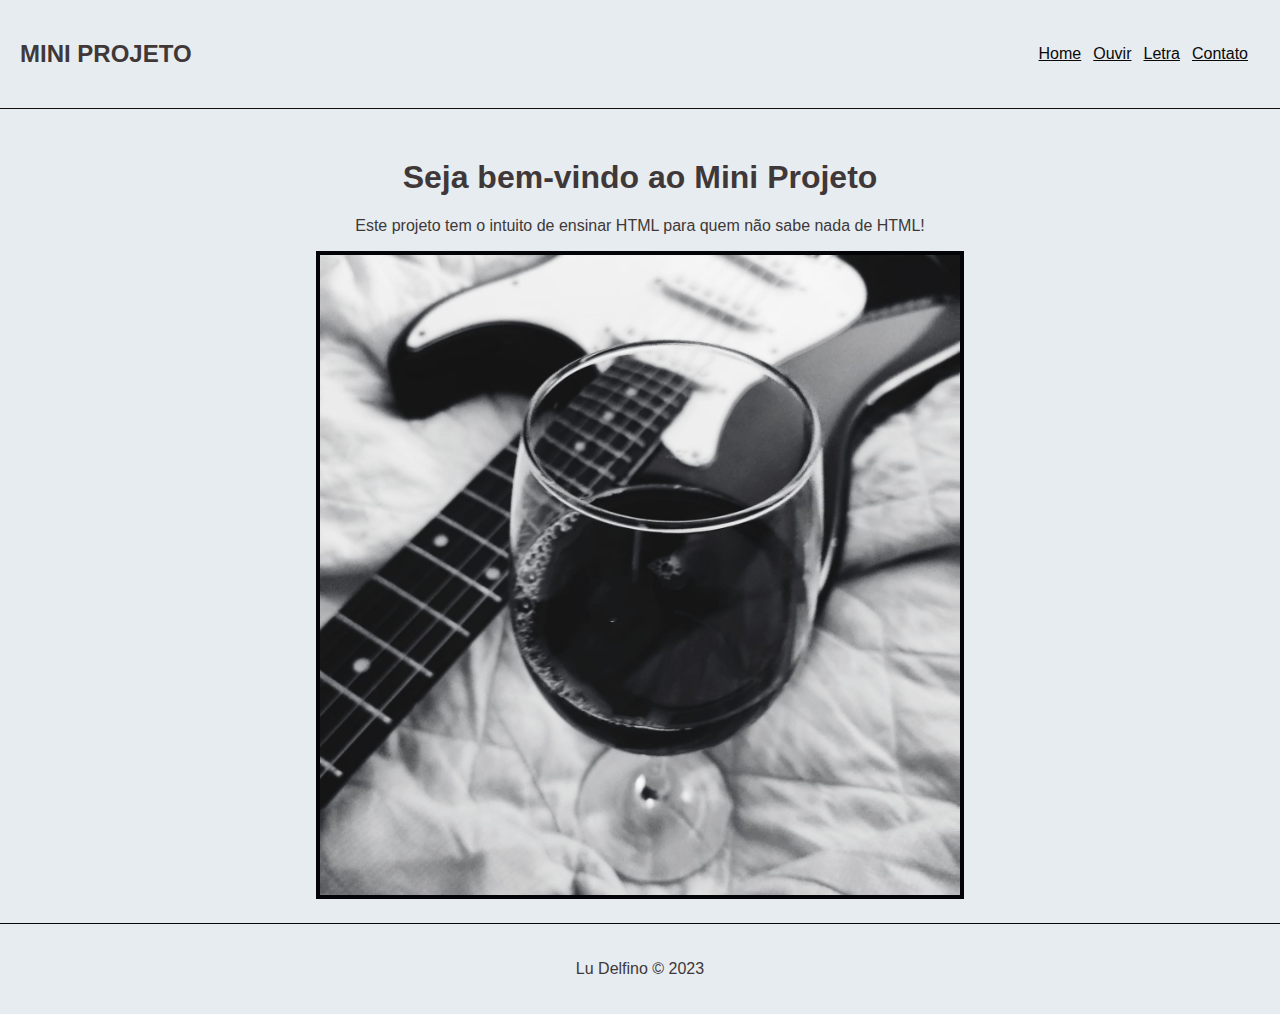
<file: index.html>
<!DOCTYPE html>
<html lang="en">
<head>
    <meta charset="UTF-8">
    <meta http-equiv="X-UA-Compatible" content="IE=edge">
    <meta name="viewport" content="width=device-width, initial-scale=1.0">
    <title>Mini Projeto</title>
    <link rel="stylesheet" href="styles.css"/>
    

</head>
<body>
    <nav>
        <h2>MINI PROJETO</h2>
        <ul>
            <li><a href="#">Home</a></li>
            <li><a href="https://onerpm.link/483586251459"target="_blank">Ouvir</a></li>
            <li><a href="letra.html">Letra</a></li>
            <li><a href="">Contato</a></li>
        </ul>   
    </nav>
    <section>
      <h1>Seja bem-vindo ao Mini Projeto</h1>  
      <p>Este projeto tem o intuito de ensinar HTML para quem não sabe nada de HTML!</p>
      <img src="guitarra.jpg"  alt="vinho e violão">
    </section>
    <footer>
        <p>Lu Delfino &copy; 2023</p>
    </footer>

    
</body>
</html>
</file>
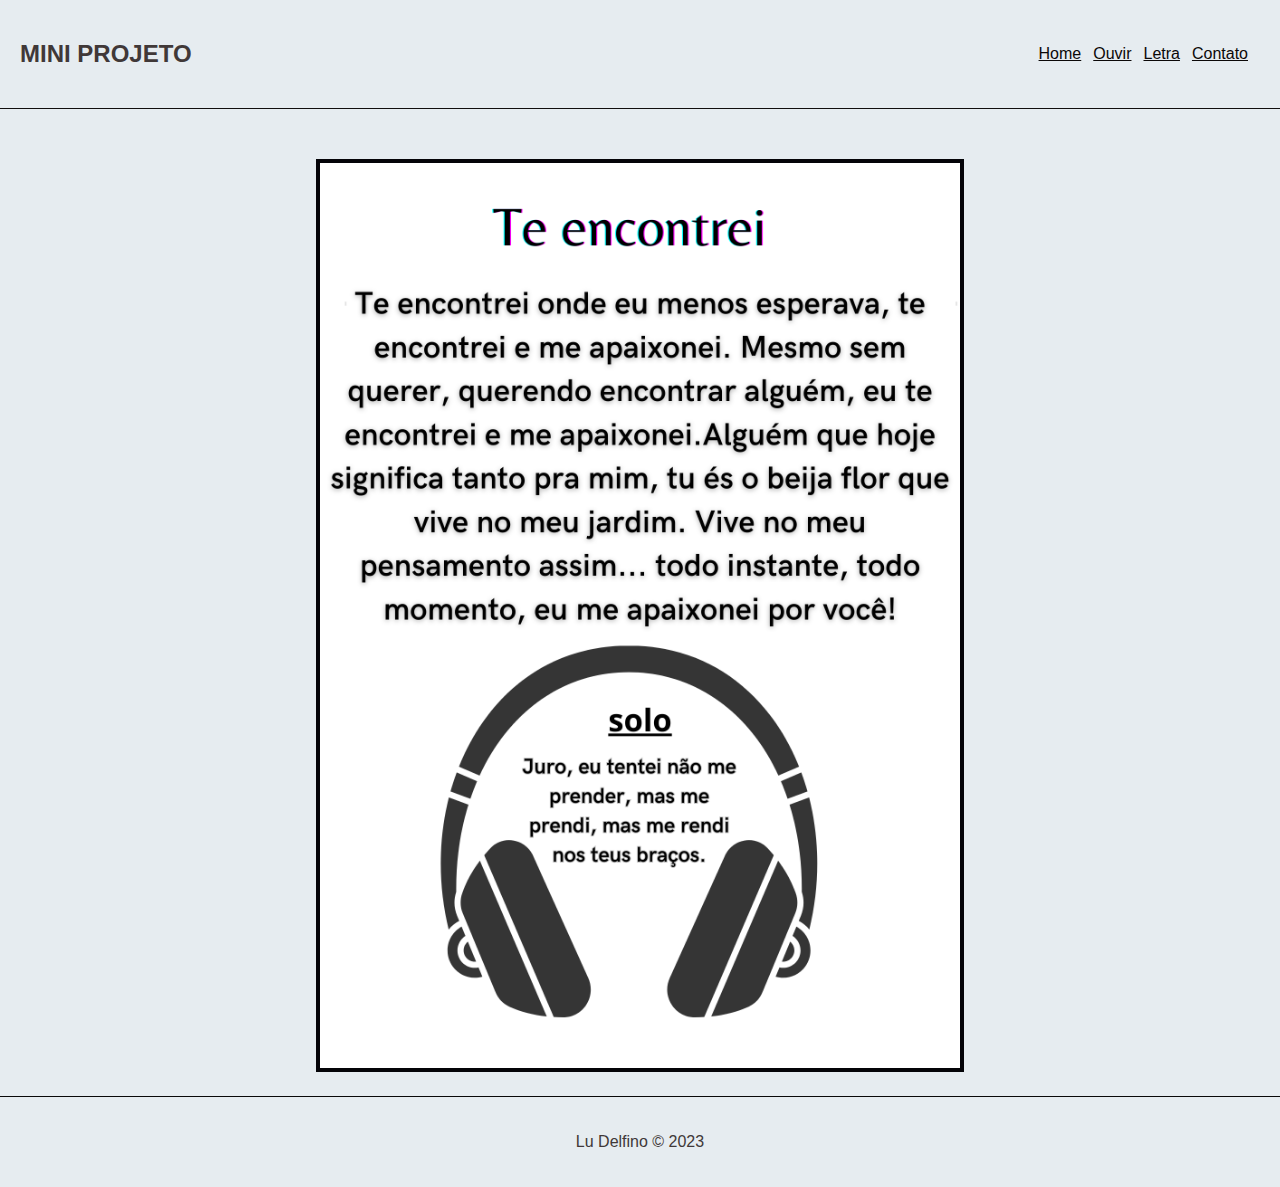
<file: letra.html>
<!DOCTYPE html>
<html lang="en">
<head>
    <meta charset="UTF-8">
    <meta http-equiv="X-UA-Compatible" content="IE=edge">
    <meta name="viewport" content="width=device-width, initial-scale=1.0">
    <link rel="stylesheet" href="styles.css"/>
    <title>Document</title>
</head>
<body>
    <nav>
        <h2>MINI PROJETO</h2>
        <ul>
            <li><a href="index.html">Home</a></li>
            <li><a href="https://onerpm.link/483586251459"target="_blank">Ouvir</a></li>
            <li><a href="letra.html">Letra</a></li>
            <li><a href="">Contato</a></li>
        </ul>   
    </nav>
    <img src="Te encontrei.png" alt="letra da musica te encontrei">

    <footer>
        <p>Lu Delfino &copy; 2023</p>
    </footer>

</body>
</html>
</file>
<file: styles.css>
body {
    font-family: helvetica;
    text-align: center;
    color: #403838;
    background-color: rgb(230, 236, 240);
    padding: 0;
    margin: 0;
}

nav {

    display: flex;
    justify-content: space-between;
    padding:20px;
    border-bottom: 1px solid #110e0e;
    margin-bottom: 50px;
}  


nav ul{
    display: flex;
    align-items: center;
    list-style: none;
}
ul li{
    margin-right: 12px;
}

ul li a{
    color: #0b0808;
}

h1{
    font-size: 32px;
}

img{
    border:4px solid #040408;
    width: 50%;
    height: 50%;

}

footer{
    padding: 20px;
    border-top: 1px solid #090909;
    margin-top: 20px;
}
</file>
